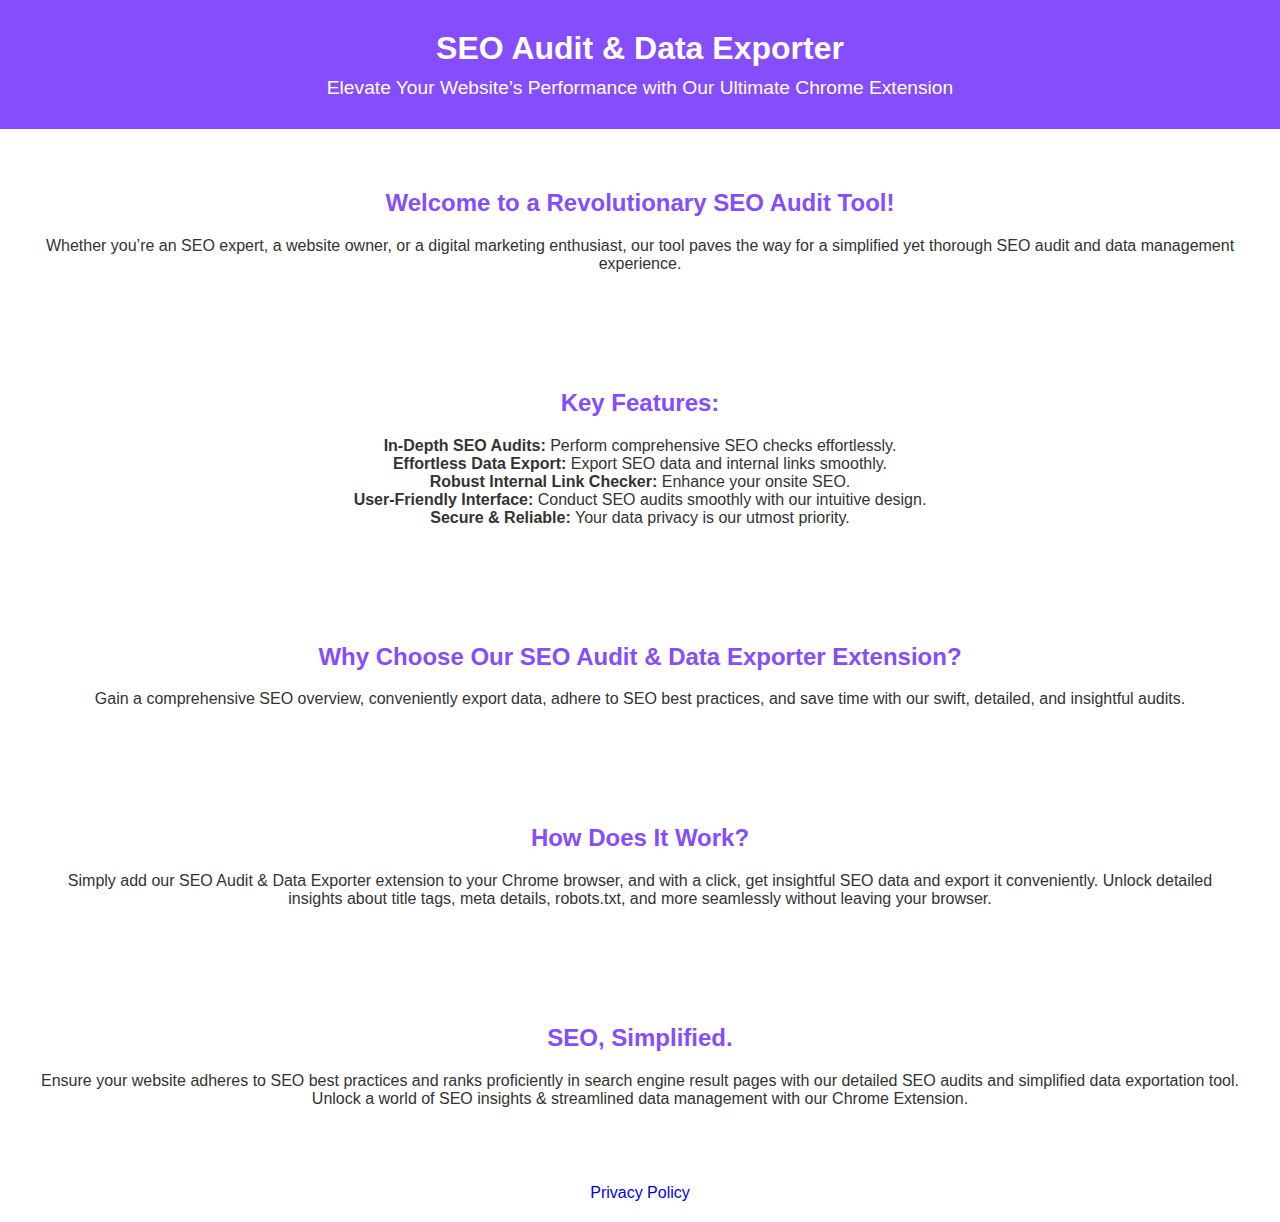
<file: index.html>
<!DOCTYPE html>
<html lang="en">

<head>
    <meta charset="UTF-8">
    <meta name="viewport" content="width=device-width, initial-scale=1.0">
    <meta name="description" content="Unlock extensive SEO insights and facilitate data export effortlessly with SEO Audit & Data Exporter Chrome Extension.">
    <title>SEO Audit & Data Exporter Chrome Extension</title>
    <link rel="stylesheet" href="styles.css">
</head>

<body>
    <header>
        <div class="container">
            <h1>SEO Audit & Data Exporter</h1>
            <p>Elevate Your Website’s Performance with Our Ultimate Chrome Extension</p>
        </div>
    </header>
    <main>
        <div class="container">
            <section class="intro">
                <h2>Welcome to a Revolutionary SEO Audit Tool!</h2>
                <p>Whether you’re an SEO expert, a website owner, or a digital marketing enthusiast, our tool paves the way for a simplified yet thorough SEO audit and data management experience.</p>
            </section>
            <section class="features">
                <h2>Key Features:</h2>
                <ul>
                    <li><strong>In-Depth SEO Audits:</strong> Perform comprehensive SEO checks effortlessly.</li>
                    <li><strong>Effortless Data Export:</strong> Export SEO data and internal links smoothly.</li>
                    <li><strong>Robust Internal Link Checker:</strong> Enhance your onsite SEO.</li>
                    <li><strong>User-Friendly Interface:</strong> Conduct SEO audits smoothly with our intuitive design.</li>
                    <li><strong>Secure & Reliable:</strong> Your data privacy is our utmost priority.</li>
                </ul>
            </section>
            <section class="why-choose">
                <h2>Why Choose Our SEO Audit & Data Exporter Extension?</h2>
                <p>Gain a comprehensive SEO overview, conveniently export data, adhere to SEO best practices, and save time with our swift, detailed, and insightful audits.</p>
            </section>
            <section class="how-it-works">
                <h2>How Does It Work?</h2>
                <p>Simply add our SEO Audit & Data Exporter extension to your Chrome browser, and with a click, get insightful SEO data and export it conveniently. Unlock detailed insights about title tags, meta details, robots.txt, and more seamlessly without leaving your browser.</p>
            </section>
            <section class="simplified-seo">
                <h2>SEO, Simplified.</h2>
                <p>Ensure your website adheres to SEO best practices and ranks proficiently in search engine result pages with our detailed SEO audits and simplified data exportation tool. Unlock a world of SEO insights & streamlined data management with our Chrome Extension.</p>
            </section>
        </div>
    </main>
    <footer>
        <div class="container">
            <a href="privacy-policy.html">Privacy Policy</a>
        </div>
    </footer>
</body>

</html>
</file>
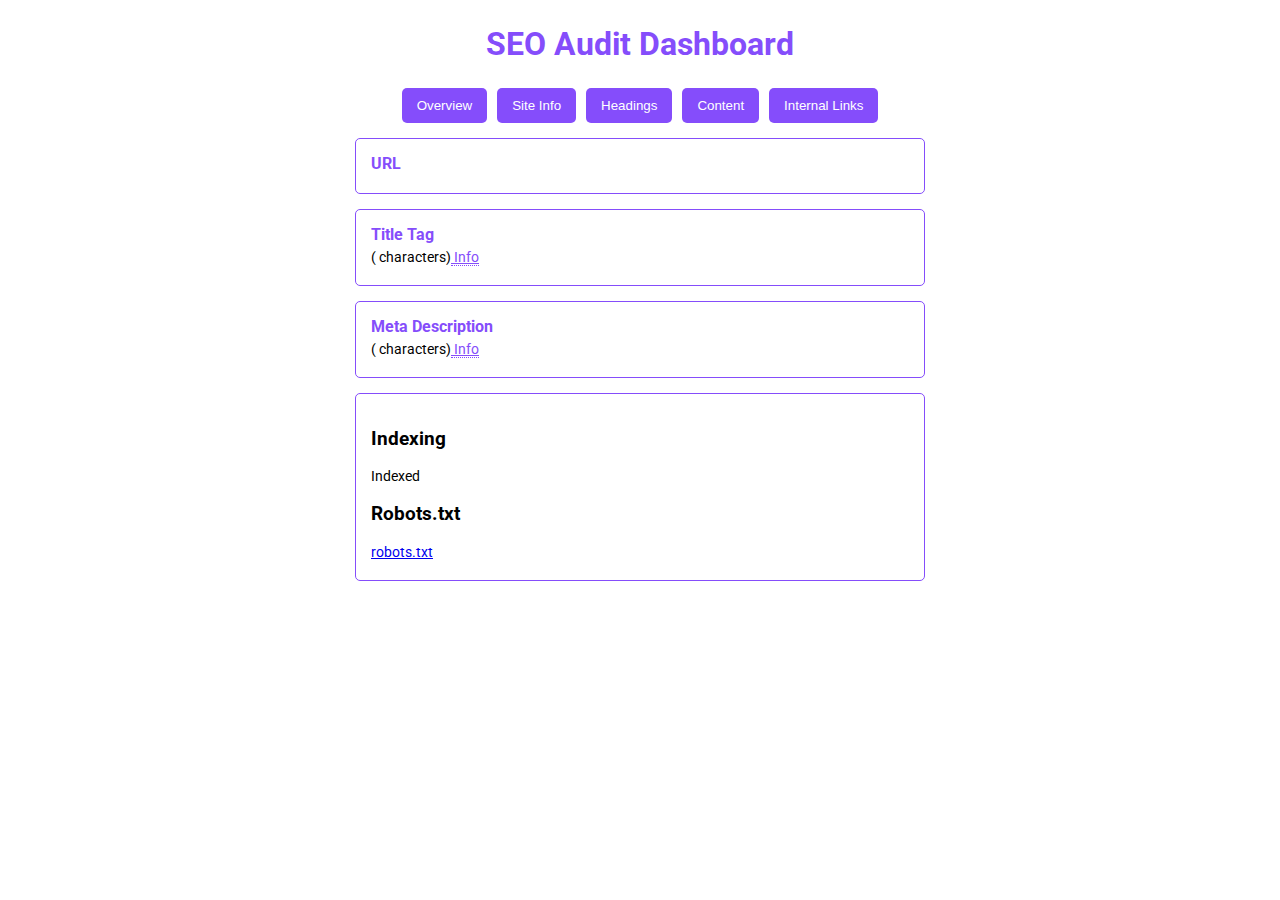
<file: popup.html>
<!DOCTYPE html>
<html lang="en">
<head>
    <meta charset="UTF-8">
    <meta name="viewport" content="width=device-width, initial-scale=1.0">
    <link rel="stylesheet" href="popup.css">
    <link href="https://fonts.googleapis.com/css2?family=Roboto:wght@400;700&display=swap" rel="stylesheet">
    <title>SEO Audit Dashboard</title>
</head>
<body>
    <div class="app-container">
        <header>
            <h1>SEO Audit Dashboard</h1>
        </header>
        <nav class="nav-buttons-container">
            <button id="overviewBtn" class="button">Overview</button>
            <button id="trackingCodesBtn" class="button">Site Info</button>
            <button id="headingsBtn" class="button">Headings</button>
            <button id="contentBtn" class="button">Content</button>
            <button id="internalLinksBtn" class="button">Internal Links</button>
        </nav>
        <section id="overviewSection" class="active section">
            <div class="data-card">
                <h2>URL</h2>
                <p id="titleInfo">
                    <span id="urlText"></span>
                </p>
            </div>
            <div class="data-card">
                <h2>Title Tag</h2>
                <p id="titleInfo">
                    <span id="titleText"></span>
                </p>
                <p id="titleInfo">
                    (<span id="titleCharCount"></span> characters)
                    <span id="titleTooltip" class="tooltip">&nbspInfo</span>
                </p>
            </div>
            <div class="data-card">
                <h2>Meta Description</h2>
                <p id="descInfo">
                    <span id="descText"></span> 
                </p>
                <p id="descInfo">
                (<span id="metaDescCharCount"></span> characters) 
                <span id="descTooltip" class="tooltip">&nbspInfo</span>
            </p>
            </div>
            <!-- Indexing & Robots.txt Section -->
            <div class="data-card" id="indexingInfo">
                <h3>Indexing</h3>
                <p id="isIndexed">Indexed</p>
                <h3>Robots.txt</h3>
                <p id="robotsTxtP">
                    <a href="#" target="_blank" id="robotsTxtLink">robots.txt</a> 
                </p>
            </div>          
        </section>
        <!-- New Section for Tracking Codes -->
        <section id="trackingCodesSection" class="section">
            <div class="data-card">
            <center><h1>Tracking Codes</h1></center>
                <ul id="trackingCodesList"></ul>
            </div>
        <!-- CMS Information -->
            <div class="data-card">
                <center><h1>Site Info</h1></center>
                <h2>CMS: <span id="cmsName">Not Found</span></h2>
                <h2>Theme: <span id="themeName">Not Found</span></h2>
            </div>
        </section>
        <!-- Headings Section -->
        <section id="headingsSection" class="section">
            <center><h2>Heading Count</h2></center>
            &nbsp;
            <div id="headingsInfo" class="headings-grid">
                <div class="data-card">
                    <center><h3>H1 Count</h3></center>
                    <center><p id="h1Count"></p></center>
                </div>
                <div class="data-card">
                    <center><h3>H2 Count</h3></center>
                    <center><p id="h2Count"></p></center>
                </div>
                <div class="data-card">
                    <center><h3>H3 Count</h3></center>
                    <center><p id="h3Count"></p></center>
                </div>
                <div class="data-card">
                    <center><h3>H4 Count</h3></center>
                    <center><p id="h4Count"></p></center>
                </div>
            </div>
            <center><h1>Heading Hierarchy</h1></center>
            &nbsp;
            <div class="data-card">
            <ul id="headingsList"></ul>
        </div>
        <center><button id="exportBtn" class="button active">Export Headings</button></center>
        </section>
        <!-- Content Section -->
        <section id="contentSection" class="section">
            <center><h2>Page Content</h2></center>
            &nbsp;
            <div class="data-card">
            <p id="pageContent"></p> <!-- Element to display the page content -->
            </div>
            <center><button id="exportContentBtn" class="button active">Export Content</button></center>
        </section>
        <!-- Internal Links Section -->
        <section id="internalLinksSection" style="display:none;" class="section">
            <center><h2>Internal Links</h2></center>
            &nbsp;
            <div class="data-card" id="internalLinksInfo">
                <p>Total Internal Links: <span id="internalLinksCount">0</span></p>
            </div>
            <div class="data-card">
                <table id="internalLinksTable">
                    <thead>
                        <tr>
                            <th>Link Text</th>
                            <th>Link URL</th>
                        </tr>
                    </thead>
                    <tbody>
                        <!-- Internal links will be inserted here by JavaScript -->
                    </tbody>
                </table>
            </div>
            <center><button id="exportInternalLinksBtn" class="button active">Export Links</button></center>
        </section>
        <!-- Page Source -->
        <section id="sourceSection" class="section">
            <center><h2>Page Source</h2></center>
            &nbsp;
            <div class="data-card">
                <pre id="pageSource">Loading...</pre>
            </div>
            <center><button id="exportSourceBtn" class="button active">Export Page Source</button></center>
        </section>
    </div>
    <script src="popup.js"></script>
</body>
</html>
</file>
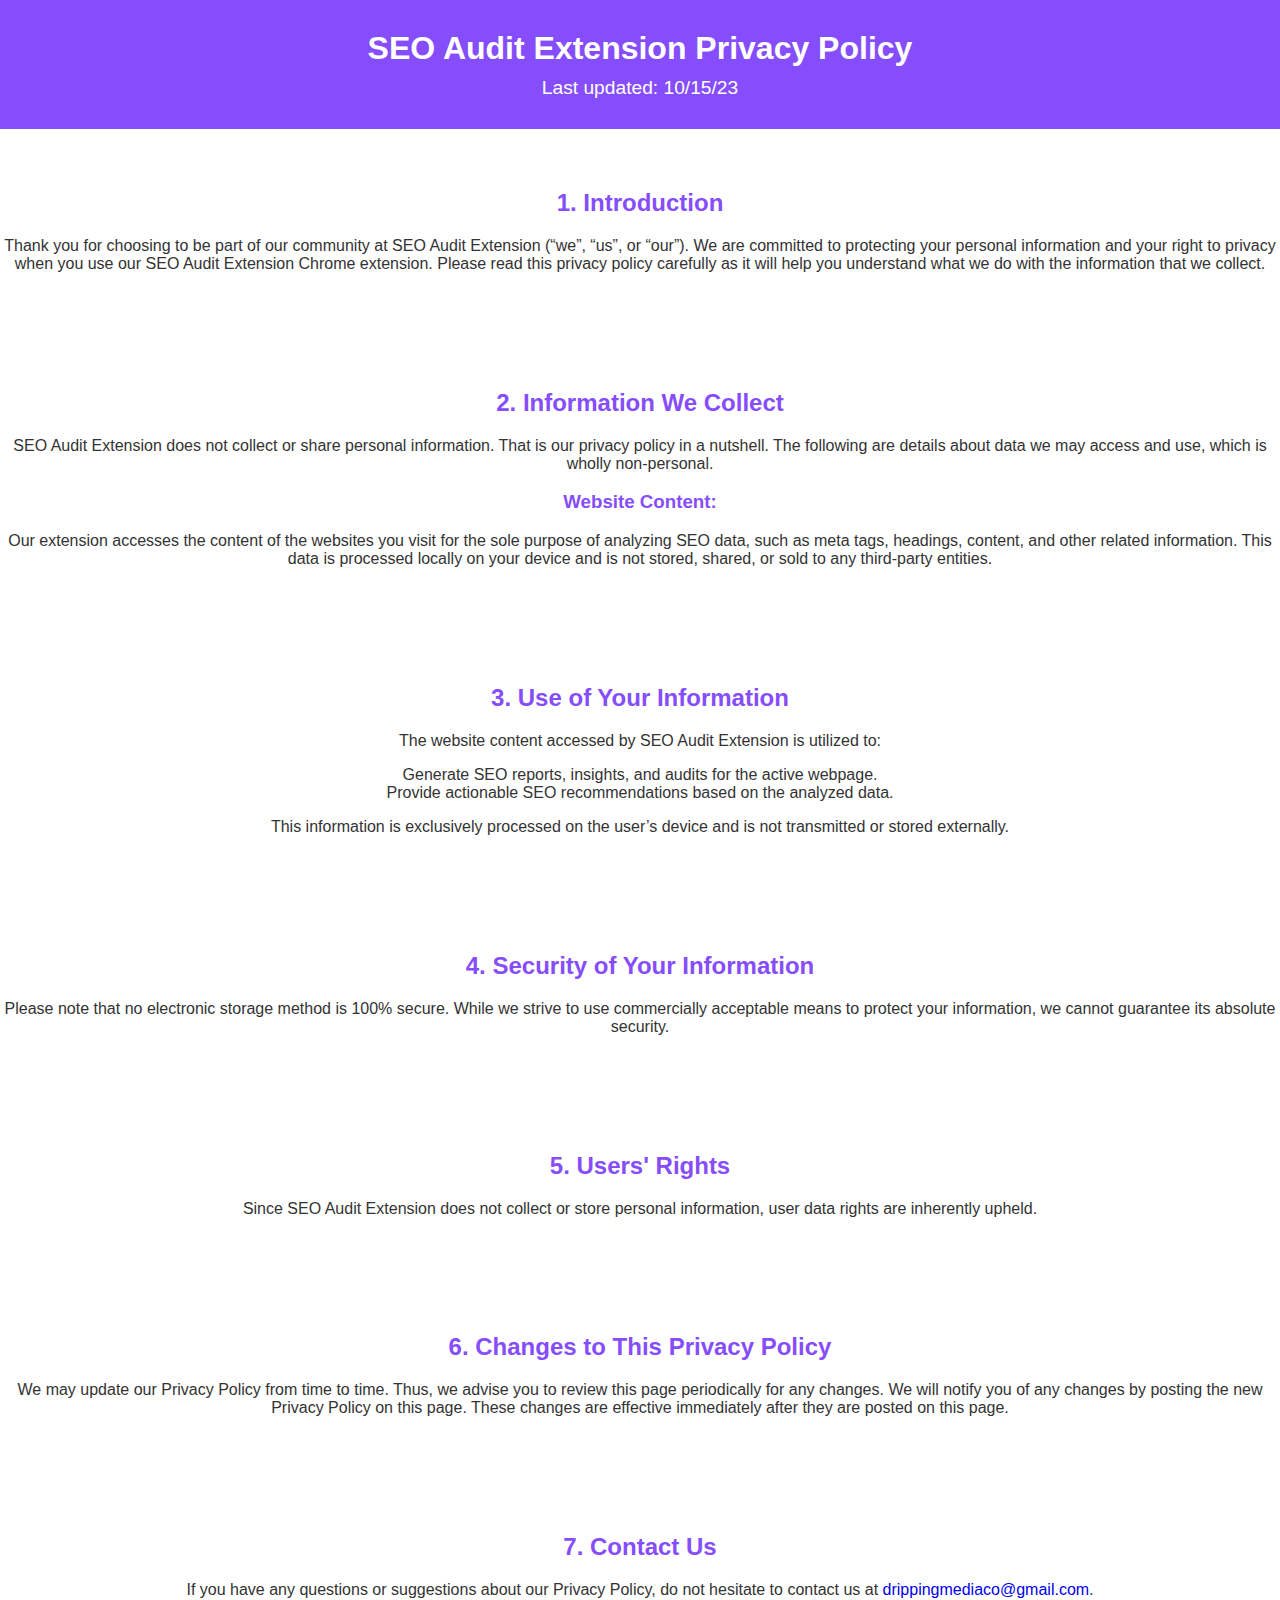
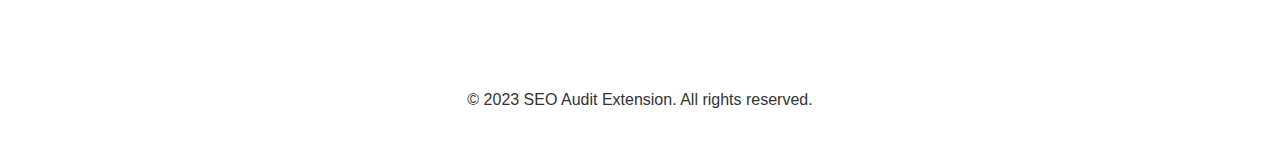
<file: privacy-policy.html>
<!DOCTYPE html>
<html lang="en">
<head>
    <meta charset="UTF-8">
    <meta name="viewport" content="width=device-width, initial-scale=1">
    <title>Privacy Policy | SEO Audit Extension</title>
    <link rel="stylesheet" href="styles.css">
</head>
<body>

<header>
    <h1>SEO Audit Extension Privacy Policy</h1>
    <p>Last updated: 10/15/23</p>
</header>

<section>
    <h2>1. Introduction</h2>
    <p>
        Thank you for choosing to be part of our community at SEO Audit Extension 
        (“we”, “us”, or “our”). We are committed to protecting your personal information 
        and your right to privacy when you use our SEO Audit Extension Chrome extension. 
        Please read this privacy policy carefully as it will help you understand what 
        we do with the information that we collect.
    </p>
</section>

<section>
    <h2>2. Information We Collect</h2>
    <p>
        SEO Audit Extension does not collect or share personal information. That is our 
        privacy policy in a nutshell. The following are details about data we may access 
        and use, which is wholly non-personal.
    </p>
    <h3>Website Content:</h3>
    <p>
        Our extension accesses the content of the websites you visit for the sole purpose 
        of analyzing SEO data, such as meta tags, headings, content, and other related 
        information. This data is processed locally on your device and is not stored, 
        shared, or sold to any third-party entities.
    </p>
</section>

<section>
    <h2>3. Use of Your Information</h2>
    <p>
        The website content accessed by SEO Audit Extension is utilized to:
    </p>
    <ul>
        <li>Generate SEO reports, insights, and audits for the active webpage.</li>
        <li>Provide actionable SEO recommendations based on the analyzed data.</li>
    </ul>
    <p>
        This information is exclusively processed on the user’s device and is not transmitted 
        or stored externally.
    </p>
</section>

<section>
    <h2>4. Security of Your Information</h2>
    <p>
        Please note that no electronic storage method 
        is 100% secure. While we strive to use commercially acceptable means to protect your 
        information, we cannot guarantee its absolute security.
    </p>
</section>

<section>
    <h2>5. Users' Rights</h2>
    <p>
        Since SEO Audit Extension does not collect or store personal information, user data rights are 
        inherently upheld.
    </p>
</section>

<section>
    <h2>6. Changes to This Privacy Policy</h2>
    <p>
        We may update our Privacy Policy from time to time. Thus, we advise you to review this 
        page periodically for any changes. We will notify you of any changes by posting the new 
        Privacy Policy on this page. These changes are effective immediately after they are posted 
        on this page.
    </p>
</section>

<section>
    <h2>7. Contact Us</h2>
    <p>
        If you have any questions or suggestions about our Privacy Policy, do not hesitate to contact 
        us at <a href="mailto:drippingmediaco@gmail.com">drippingmediaco@gmail.com</a>.
    </p>
</section>

<footer>
    <p>&copy; 2023 SEO Audit Extension. All rights reserved.</p>
</footer>

</body>
</html>
</file>
<file: styles.css>
body {
    font-family: 'Roboto', sans-serif;
    background-color: #fff;
    color: #333;
    margin: 0;
    padding: 0;
}

.container {
    max-width: 1200px;
    margin: auto;
    padding: 0 20px;
}

header {
    background-color: #854dfb;
    color: #fff;
    padding: 30px 0;
    text-align: center;
}

header h1 {
    margin: 0;
    font-size: 2em;
}

header p {
    margin: 10px 0 0;
    font-size: 1.2em;
}

section {
    padding: 40px 0;
    text-align: center;
}

h2, h3 {
    color: #854dfb;
}

ul {
    list-style-type: none;
    padding: 0;
}

footer {
    background-color: #fff;
    text-align: center;
    padding: 20px 0;
}

a {
    text-decoration: none;
}

a:hover {
    text-decoration: underline;
}

@media (max-width: 768px) {
    header h1 {
        font-size: 1.5em;
    }

    header p {
        font-size: 1em;
    }
}
</file>
<file: popup.css>
body {
    width: 600px;
    margin: 0 auto;
    background-color: #ffffff;
    font-family: 'Roboto', sans-serif;
}

.app-container {
    padding: 15px;
    max-width: 590px;
}

header {
    color: #854DFB;
    padding: 10px;
    border-radius: 5px;
    text-align: center;
}
#sourceSection pre#pageSource {
    overflow-y: auto;
    white-space: pre-wrap;
    word-break: break-word;
    max-height: 600px;  /* or whatever maximum height you prefer */
}
#internalLinksTable tbody td {
    word-break: break-word;
}

h1, h2 {
    margin: 0;
    font-weight: 700;
}

nav {
    margin: 15px 0;
}
.nav-buttons-container {
    display: flex;
    justify-content: center;
    gap: 10px; /* Provides space between buttons */
}
.button-group {
    display: flex;
    gap: 10px;
}

button {
    background-color: #854DFB;
    color: #ffffff;
    border: none;
    padding: 10px 15px;
    border-radius: 5px;
    cursor: pointer;
    transition: background-color 0.3s ease;
}

button:hover {
    background-color: #6733c1;
}
.info-tooltip {
    position: relative;
    display: inline-block;
    border-bottom: 1px dotted black; 
    cursor: help; 
    color: #0056b3;
    text-decoration: underline;
    margin-left: 10px;
}

.info-tooltip .tooltiptext {
    visibility: hidden;
    width: 120px;
    background-color: #555;
    color: #fff;
    text-align: center;
    border-radius: 6px;
    padding: 5px;
    position: absolute;
    z-index: 1;
    bottom: 125%; 
    left: 50%;
    margin-left: -60px;
    opacity: 0;
    transition: opacity 0.3s;
}

.info-tooltip:hover .tooltiptext {
    visibility: visible;
    opacity: 1;
}
.section {
    display: none;
}

.section.active {
    display: block;
}

.data-card {
    background-color: #FFFFFF;
    border: 1px solid #854DFB;
    border-radius: 5px;
    padding: 15px;
    margin-bottom: 15px;
}

.data-card h2 {
    color: #854DFB;
    font-size: 16px;
}

.data-card p {
    margin: 5px 0;
    font-size: 14px;
}

.headings-grid {
    display: grid;
    grid-template-columns: repeat(4, 1fr); /* Adjusted for 4 heading levels */
    gap: 15px;
    margin-bottom: 20px;
}

#headingsList {
    list-style: none;
    padding: 0;
}

#headingsList li {
    margin: 5px 0;
    font-size: 14px;
}

#headingsList li.h1 {
    font-weight: bold;
}

#headingsList li.h2 {
    margin-left: 10px;
}

#headingsList li.h3 {
    margin-left: 20px;
}

#headingsList li.h4 {
    margin-left: 30px;
}

/* Tooltip CSS */
.tooltip {
    position: relative;
    display: inline-block;
    cursor: pointer;
    color: #854DFB;
    border-bottom: 1px dotted #854DFB;
        white-space: nowrap;  /* Prevent text inside the tooltip from breaking into multiple lines */
    position: absolute;
    text-decoration: underline;
}
.tooltiptext {
    visibility: hidden;
    width: 220px;
    background-color: #4A90E2;
    color: #fff;
    text-align: center;
    border-radius: 6px;
    padding: 5px 0;
    position: absolute;
    z-index: 1;
    bottom: 125%; 
    left: 50%;
    margin-left: -110px;
    opacity: 0;
    transition: opacity 0.3s;
}
.tooltip::before {
    content: attr(data-tooltip);
    position: absolute;
    bottom: 100%;
    left: 50%;
    transform: translateX(-50%);
    background-color: #854DFB;
    color: #FFFFFF;
    padding: 5px;
    border-radius: 5px;
    white-space: nowrap;
    opacity: 0;
    pointer-events: none;
    transition: opacity 0.3s;
    font-size: 0.8em;
    left: 75px;

}
.tooltip .tooltiptext {
    visibility: hidden;
    width: 280px;
    background-color: #6c757d;
    color: #fff;
    text-align: center;
    border-radius: 6px;
    padding: 5px 0;
    position: absolute;
    z-index: 1;
    bottom: 125%; /* Position the tooltip above the text */
    left: 50%; /* Center the tooltip */
    margin-left: -140px; /* Use half of the width to offset the tooltip */
    opacity: 0;
    transition: opacity 0.3s;
}
.tooltip:hover .tooltiptext {
    top: -30px;
    visibility: visible;
    left: 75px;

}

.tooltip:hover::before {
    opacity: 1;
    left: 75px;
}
.green {
    color: #28A745;
}

.red {
    color: #DC3545;
}
#internalLinksList {
    margin: 10px 0;
    max-height: 300px;
    overflow-y: auto;
}

.internal-link-item {
    margin: 8px 0;
}

.internal-link-item a {
    color: #4685B7;
    text-decoration: none;
}

.internal-link-item a:hover {
    text-decoration: underline;
}
.tab-content {
    display: none;
}
</file>
